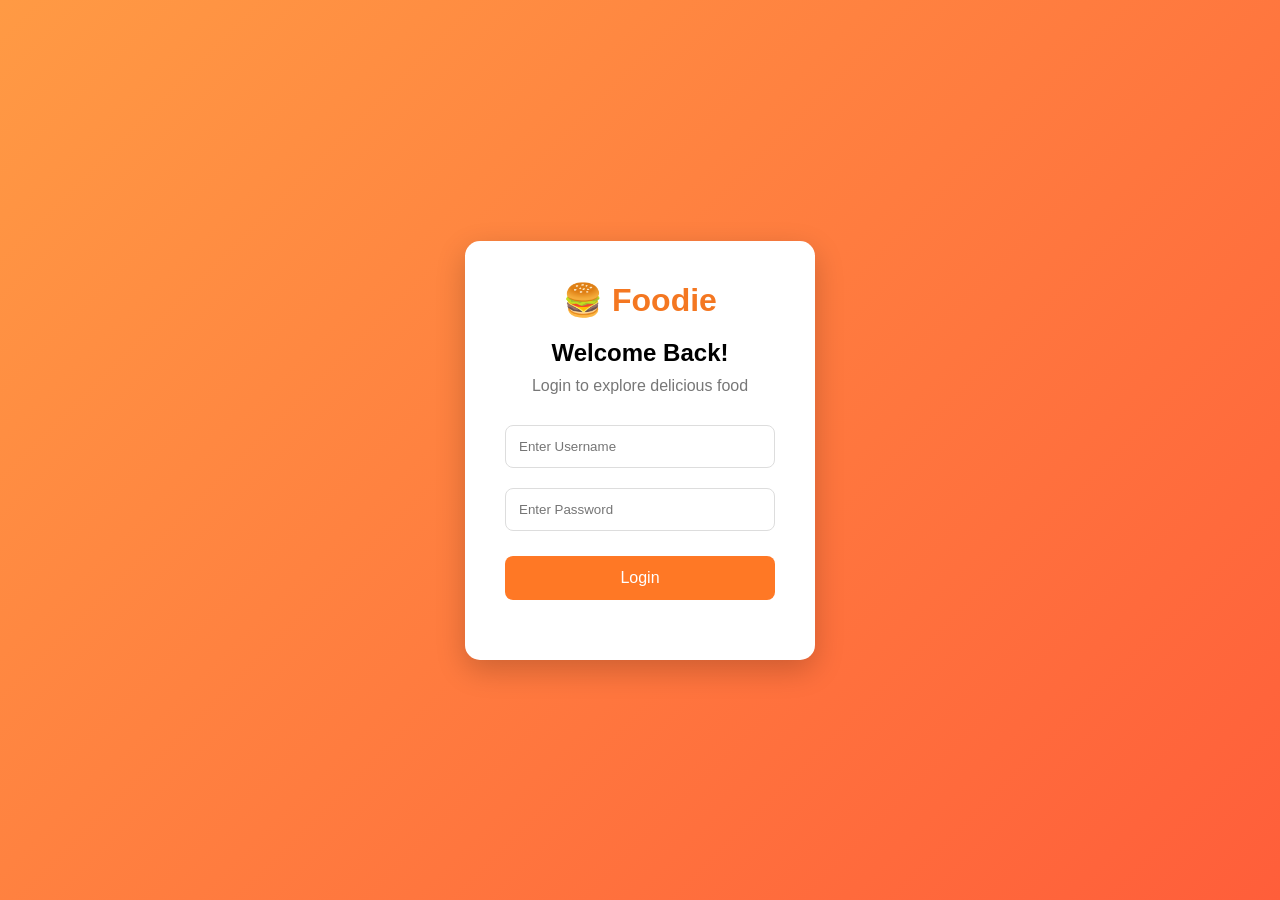
<file: index.html>
<!DOCTYPE html>
<html lang="en">
<head>
    <meta charset="UTF-8">
    <meta name="viewport" content="width=device-width, initial-scale=1.0">

    <title>Foodie - Online Food Ordering</title>

    <link rel="stylesheet" href="css/style.css">
</head>
<body>

    <!-- Navigation Bar -->
    <header>
        <nav class="navbar">
            <a href="#" class="logo">Foodie<span>.</span></a>

            <ul class="nav-links">
                <li><a href="#home">Home</a></li>
                <li><a href="#menu">Menu</a></li>
                <li><a href="#about">About</a></li>
                <li><a href="#contact">Contact</a></li>
            </ul>

            <button class="cart-btn" id="cartButton">
                🛒 Cart <span id="cartCount">0</span>
            </button>
        </nav>
    </header>

    <!-- Hero Section -->
    <section class="hero" id="home">
        <div class="hero-content">
            <p class="tagline">Welcome to Foodie</p>

            <h1>Delicious Food,<br>
                Delivered To Your Door.</h1>

            <p>
                Fresh ingredients, amazing taste and fast delivery.
                Order your favourite food today!
            </p>

            <a href="#menu" class="primary-btn">
                Order Now
            </a>
        </div>

        <div class="hero-image">
            <img
                src="img/0.jfif"
                alt="Delicious pizza">
        </div>
    </section>

    <!-- Menu Section -->
    <section class="menu-section" id="menu">

        <div class="section-heading">
            <p class="tagline">Our Menu</p>
            <h2>Explore Our Delicious Food</h2>
            <p>Choose your favourite dishes.</p>
        </div>

        <!-- Search -->
        <div class="search-box">
            <input
                type="text"
                id="searchInput"
                placeholder="Search your favourite food...">
        </div>

        <!-- Category Buttons -->
        <div class="categories">
            <button class="category-btn active" data-category="All">All</button>
            <button class="category-btn" data-category="Pizza">Pizza</button>
            <button class="category-btn" data-category="Burger">Burger</button>
            <button class="category-btn" data-category="Biryani">Biryani</button>
            <button class="category-btn" data-category="Drinks">Drinks</button>
        </div>

        <!-- Food Products -->
        <div class="food-container" id="foodContainer">
            <!--food cards from the JavaScript  -->
        </div>

    </section>

    <!-- About Section -->
    <section class="about-section" id="about">
        <div>
            <p class="tagline">About Us</p>
            <h2>Good Food, Good Mood!</h2>
            <p>
                At Foodie, we believe every meal should be special.
                We serve fresh, delicious food made with love.
            </p>
        </div>
    </section>

    <!-- Contact Section -->
    <section class="contact-section" id="contact">
        <h2>Contact Us</h2>
        <p>Have questions? We are happy to help!</p>
        <p>Email: support@foodie.com</p>
    </section>

    <!-- Cart Sidebar -->
    <div class="cart-overlay" id="cartOverlay"></div>

    <aside class="cart-sidebar" id="cartSidebar">

        <div class="cart-header">
            <h2>Your Cart</h2>
            <button id="closeCart" class="close-btn">✕</button>
        </div>

        <div id="cartItems" class="cart-items">
            <p class="empty-cart">Your cart is empty!</p>
        </div>

        <div class="cart-footer">
            <h3>Total: ₹<span id="cartTotal">0</span></h3>
            <button id="checkoutButton" class="primary-btn checkout-btn">
                Checkout
            </button>
        </div>

    </aside>

    <!-- Checkout Modal -->
    <div class="modal" id="checkoutModal">
        <div class="modal-content">
            <button class="close-btn" id="closeCheckout">✕</button>

            <h2>Complete Your Order</h2>

            <form id="checkoutForm">
                <input type="text" id="customerName"
                    placeholder="Your Name" required>

                <input type="tel" id="customerPhone"
                    placeholder="Phone Number"
                    pattern="[0-9]{10}" required>

                <textarea id="customerAddress"
                    placeholder="Delivery Address" required></textarea>

                <button type="submit" class="primary-btn">
                    Place Order
                </button>
            </form>
        </div>
    </div>

    <!-- Footer -->
    <footer>
        <p>© 2026 Foodie. All Rights Reserved.</p>
    </footer>
<script>
    if (sessionStorage.getItem("isLoggedIn") !== "true") {
        window.location.replace("login.html");
    }
</script>
    <script src="js/script.js"></script>
<button onclick="logout()">Logout</button>


</body>
</html>
</file>
<file: css/style.css>
/* Google Font */
@import url('https://fonts.googleapis.com/css2?family=Poppins:wght@400;500;600;700;800&display=swap');

/* Common CSS */
* {
    margin: 0;
    padding: 0;
    box-sizing: border-box;
}

html {
    scroll-behavior: smooth;
}

body {
    font-family: 'Poppins', sans-serif;
    background: #fff;
    color: #222;
}

button, input, textarea {
    font-family: inherit;
}

button {
    cursor: pointer;
}

/* Navigation */
.navbar {
    display: flex;
    justify-content: space-between;
    align-items: center;
    padding: 20px 8%;
    background: white;
    box-shadow: 0 2px 10px rgba(0,0,0,0.06);
    position: sticky;
    top: 0;
    z-index: 100;
}

.logo {
    font-size: 30px;
    font-weight: 800;
    color: #222;
    text-decoration: none;
}

.logo span {
    color: #ff6b35;
}

.nav-links {
    display: flex;
    gap: 30px;
    list-style: none;
}

.nav-links a {
    text-decoration: none;
    color: #333;
    font-weight: 500;
    transition: 0.3s;
}

.nav-links a:hover {
    color: #ff6b35;
}

.cart-btn {
    border: none;
    background: #ff6b35;
    color: white;
    padding: 12px 20px;
    border-radius: 25px;
    font-weight: 600;
}

#cartCount {
    background: white;
    color: #ff6b35;
    padding: 2px 7px;
    border-radius: 50%;
    margin-left: 5px;
}

/* Hero Section */
.hero {
    min-height: 550px;
    display: flex;
    align-items: center;
    justify-content: space-between;
    padding: 70px 8%;
    background: #fff7f2;
    gap: 40px;
}

.hero-content {
    flex: 1;
}

.tagline {
    color: #ff6b35;
    font-weight: 600;
    margin-bottom: 15px;
}

.hero h1 {
    font-size: clamp(35px, 5vw, 58px);
    line-height: 1.2;
    margin-bottom: 20px;
}

.hero-content > p:not(.tagline) {
    color: #666;
    line-height: 1.8;
    margin-bottom: 30px;
}

.hero-image {
    flex: 1;
}

.hero-image img {
    width: 100%;
    max-height: 390px;
    object-fit: cover;
    border-radius: 25px;
    box-shadow: 0 15px 35px rgba(0,0,0,0.12);
}

.primary-btn {
    display: inline-block;
    border: none;
    text-decoration: none;
    background: #ff6b35;
    color: white;
    padding: 14px 28px;
    border-radius: 30px;
    font-weight: 600;
    transition: 0.3s;
}

.primary-btn:hover {
    background: #e94f1d;
    transform: translateY(-3px);
}

/* Menu Section */
.menu-section {
    padding: 80px 8%;
}

.section-heading {
    text-align: center;
    margin-bottom: 35px;
}

.section-heading h2,
.about-section h2 {
    font-size: 32px;
    margin-bottom: 12px;
}

.section-heading > p:last-child {
    color: #777;
}

/* Search */
.search-box {
    max-width: 500px;
    margin: 0 auto 25px;
}

.search-box input {
    width: 100%;
    padding: 15px 20px;
    border: 1px solid #ddd;
    border-radius: 30px;
    outline: none;
    font-size: 15px;
}

.search-box input:focus {
    border-color: #ff6b35;
}

/* Categories */
.categories {
    display: flex;
    justify-content: center;
    flex-wrap: wrap;
    gap: 12px;
    margin-bottom: 40px;
}

.category-btn {
    padding: 10px 22px;
    border: 1px solid #ddd;
    background: white;
    border-radius: 25px;
    font-weight: 500;
    transition: 0.3s;
}

.category-btn:hover,
.category-btn.active {
    background: #ff6b35;
    border-color: #ff6b35;
    color: white;
}

/* Food Cards */
.food-container {
    display: grid;
    grid-template-columns: repeat(3, 1fr);
    gap: 25px;
}

.food-card {
    background: white;
    border-radius: 18px;
    overflow: hidden;
    box-shadow: 0 5px 20px rgba(0,0,0,0.08);
    transition: 0.3s;
}

.food-card:hover {
    transform: translateY(-8px);
    box-shadow: 0 12px 25px rgba(0,0,0,0.13);
}

.food-card img {
    width: 100%;
    height: 210px;
    object-fit: cover;
}

.food-info {
    padding: 20px;
}

.food-info h3 {
    font-size: 19px;
    margin-bottom: 8px;
}

.food-info p {
    color: #777;
    font-size: 13px;
    margin-bottom: 15px;
}

.food-bottom {
    display: flex;
    align-items: center;
    justify-content: space-between;
}

.food-price {
    font-size: 19px;
    font-weight: 700;
    color: #ff6b35;
}

.add-btn {
    background: #ff6b35;
    color: white;
    border: none;
    border-radius: 20px;
    padding: 9px 16px;
    font-weight: 600;
}

.add-btn:hover {
    background: #e94f1d;
}

.no-results {
    grid-column: 1 / -1;
    text-align: center;
    padding: 35px;
    color: #777;
}

/* About */
.about-section {
    padding: 90px 8%;
    text-align: center;
    background: #fff7f2;
}

.about-section p:last-child {
    max-width: 650px;
    margin: 15px auto 0;
    line-height: 1.8;
    color: #666;
}

/* Contact */
.contact-section {
    padding: 70px 8%;
    text-align: center;
}

.contact-section h2 {
    margin-bottom: 15px;
}

.contact-section p {
    margin: 10px;
    color: #666;
}

/* Footer */
footer {
    background: #222;
    color: white;
    text-align: center;
    padding: 25px;
}

/* Cart Sidebar */
.cart-overlay {
    position: fixed;
    inset: 0;
    background: rgba(0,0,0,0.5);
    z-index: 200;
    opacity: 0;
    visibility: hidden;
    transition: 0.3s;
}

.cart-overlay.show {
    opacity: 1;
    visibility: visible;
}

.cart-sidebar {
    position: fixed;
    top: 0;
    right: -420px;
    width: min(400px, 100%);
    height: 100vh;
    background: white;
    z-index: 201;
    padding: 25px;
    display: flex;
    flex-direction: column;
    transition: 0.3s;
}

.cart-sidebar.open {
    right: 0;
}

.cart-header {
    display: flex;
    justify-content: space-between;
    align-items: center;
    padding-bottom: 20px;
    border-bottom: 1px solid #eee;
}

.close-btn {
    border: none;
    background: none;
    font-size: 22px;
    cursor: pointer;
}

.cart-items {
    flex: 1;
    overflow-y: auto;
    padding: 15px 0;
}

.empty-cart {
    text-align: center;
    color: #777;
    margin-top: 50px;
}

.cart-item {
    display: flex;
    align-items: center;
    gap: 12px;
    padding: 12px 0;
    border-bottom: 1px solid #eee;
}

.cart-item img {
    width: 65px;
    height: 65px;
    object-fit: cover;
    border-radius: 10px;
}

.cart-item-info {
    flex: 1;
}

.cart-item-info h4 {
    font-size: 14px;
}

.cart-item-info p {
    color: #ff6b35;
    font-weight: 600;
    margin-top: 5px;
}

.quantity-controls {
    display: flex;
    align-items: center;
    gap: 8px;
    margin-top: 8px;
}

.quantity-controls button {
    border: none;
    background: #fff0e9;
    color: #ff6b35;
    width: 25px;
    height: 25px;
    border-radius: 5px;
    font-weight: bold;
}

.remove-btn {
    border: none;
    background: none;
    color: #e33;
    font-size: 18px;
}

.cart-footer {
    border-top: 1px solid #eee;
    padding-top: 20px;
}

.cart-footer h3 {
    margin-bottom: 15px;
}

.checkout-btn {
    width: 100%;
}

/* Checkout Modal */
.modal {
    display: none;
    position: fixed;
    inset: 0;
    background: rgba(0,0,0,0.6);
    z-index: 300;
    justify-content: center;
    align-items: center;
    padding: 20px;
}

.modal.show {
    display: flex;
}

.modal-content {
    width: 100%;
    max-width: 450px;
    background: white;
    padding: 30px;
    border-radius: 15px;
    position: relative;
}

.modal-content h2 {
    margin-bottom: 20px;
}

.modal-content .close-btn {
    position: absolute;
    right: 20px;
    top: 15px;
}

#checkoutForm {
    display: flex;
    flex-direction: column;
    gap: 15px;
}

#checkoutForm input,
#checkoutForm textarea {
    width: 100%;
    padding: 13px;
    border: 1px solid #ddd;
    border-radius: 8px;
    outline: none;
}

#checkoutForm textarea {
    min-height: 100px;
    resize: vertical;
}

#checkoutForm input:focus,
#checkoutForm textarea:focus {
    border-color: #ff6b35;
}

/* Responsive Design */
@media (max-width: 900px) {
    .food-container {
        grid-template-columns: repeat(2, 1fr);
    }

    .navbar {
        padding: 18px 5%;
    }

    .hero {
        padding: 60px 5%;
    }
}

@media (max-width: 600px) {
    .navbar {
        flex-wrap: wrap;
        gap: 15px;
    }

    .nav-links {
        order: 3;
        width: 100%;
        justify-content: center;
        gap: 18px;
    }

    .nav-links a {
        font-size: 13px;
    }

    .hero {
        flex-direction: column;
        text-align: center;
    }

    .hero-image img {
        max-height: 270px;
    }

    .menu-section {
        padding: 60px 5%;
    }

    .section-heading h2 {
        font-size: 25px;
    }

    .food-container {
        grid-template-columns: 1fr;
    }

    .food-card img {
        height: 220px;
    }

    .about-section {
        padding: 60px 5%;
    }
}
</file>
<file: css/loginstyle.css>
* {
    margin: 0;
    padding: 0;
    box-sizing: border-box;
    font-family: Arial;
}

body {
    height: 100vh;
    display: flex;
    justify-content: center;
    align-items: center;
    background: linear-gradient(135deg, #ff9a44, #ff5e3a);
}

.login-container {
    background: white;
    padding: 40px;
    width: 350px;
    border-radius: 15px;
    text-align: center;
    box-shadow: 0 10px 30px rgba(0,0,0,0.2);
}

.login-container h1 {
    color: #f47721;
    margin-bottom: 20px;
}

.login-container h2 {
    margin-bottom: 10px;
}

.login-container p {
    color: #777;
    margin-bottom: 20px;
}

input {
    width: 100%;
    padding: 13px;
    margin: 10px 0;
    border: 1px solid #ddd;
    border-radius: 8px;
    outline: none;
}

input:focus {
    border-color: #ff7b22;
}

button {
    width: 100%;
    padding: 13px;
    background: #ff7825;
    color: white;
    border: none;
    border-radius: 8px;
    margin-top: 15px;
    cursor: pointer;
    font-size: 16px;
}

button:hover {
    background: #e65c0c;
}

#error {
    color: red;
    margin-top: 15px;
}
</file>
